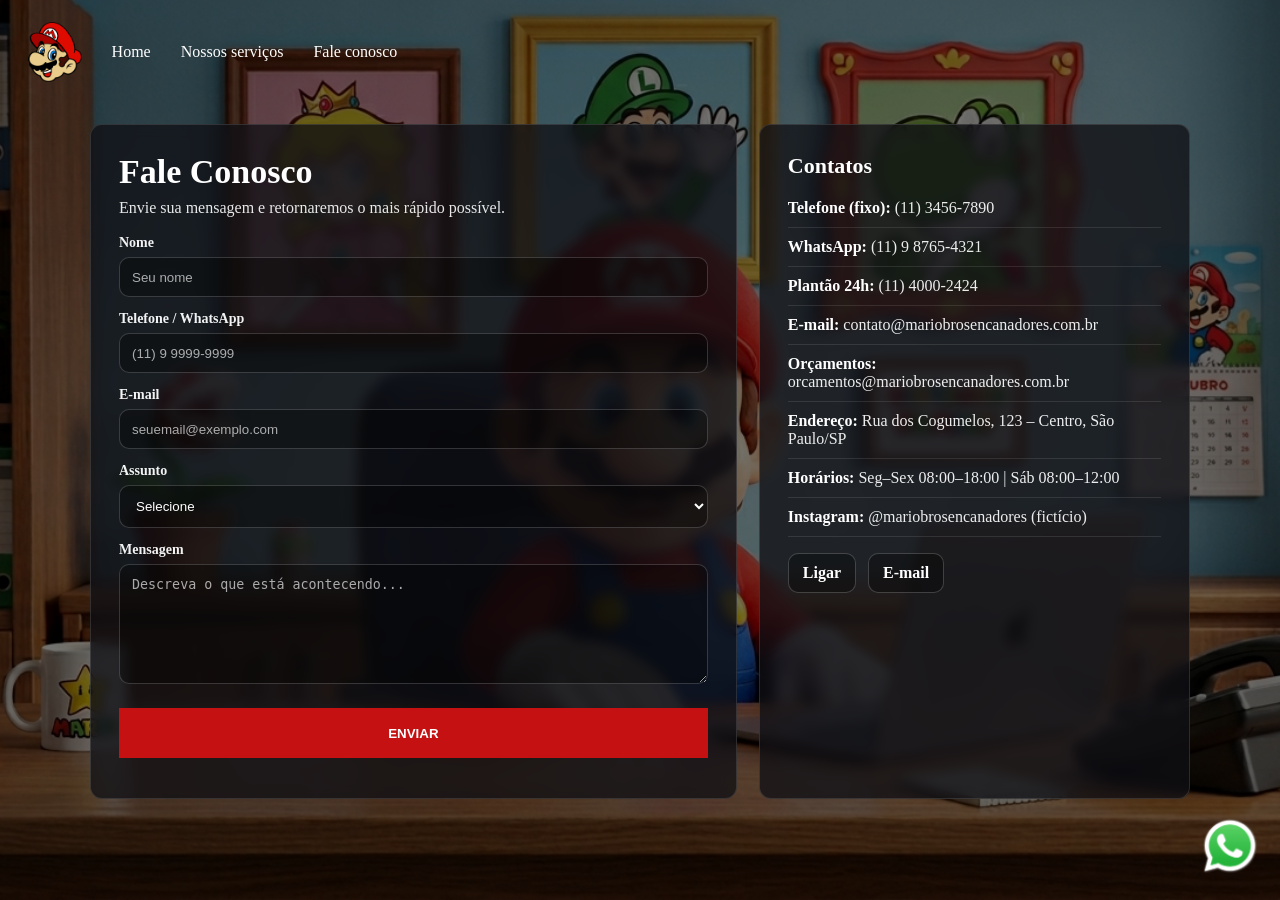
<file: fale-conosco.html>
<!DOCTYPE html>
<html lang="pt-br">
  <head>
    <meta charset="UTF-8" />
    <meta http-equiv="X-UA-Compatible" content="IE=edge" />
    <meta name="viewport" content="width=device-width, initial-scale=1.0" />
    <link rel="stylesheet" href="style.css" />
    <title>Fale Conosco</title>
  </head>

  <body class="fale-conosco">
    <div class="header">
      <img src="./img/logo-header.png" alt="logo mario" />
      <a href="index.html">Home</a>
      <a href="nossos-servicos.html">Nossos serviços</a>
      <a href="fale-conosco.html" aria-current="page">Fale conosco</a>
    </div>

    <!-- CONTEÚDO DA PÁGINA -->
    <main class="container-contato">
      <!-- FORMULÁRIO -->
      <section class="card-contato">
        <h1>Fale Conosco</h1>
        <p class="subtitulo">
          Envie sua mensagem e retornaremos o mais rápido possível.
        </p>

        <form id="form-contato">
          <div class="campo">
            <label for="nome">Nome</label>
            <input id="nome" name="nome" type="text" placeholder="Seu nome" />
          </div>

          <div class="campo">
            <label for="telefone">Telefone / WhatsApp</label>
            <input
              id="telefone"
              name="telefone"
              type="tel"
              placeholder="(11) 9 9999-9999"
            />
          </div>

          <div class="campo">
            <label for="email">E-mail</label>
            <input
              id="email"
              name="email"
              type="email"
              placeholder="seuemail@exemplo.com"
            />
          </div>

          <div class="campo">
            <label for="assunto">Assunto</label>
            <select id="assunto" name="assunto">
              <option value="">Selecione</option>
              <option value="vazamento">Vazamento</option>
              <option value="entupimento">Entupimento</option>
              <option value="instalacao">Instalação / Troca de peças</option>
              <option value="emergencia">Emergência</option>
              <option value="outro">Outro</option>
            </select>
          </div>

          <div class="campo">
            <label for="mensagem">Mensagem</label>
            <textarea
              id="mensagem"
              name="mensagem"
              rows="5"
              placeholder="Descreva o que está acontecendo..."
            ></textarea>
          </div>

          <button type="submit">Enviar</button>

          <p id="mensagem-sucesso" class="mensagem-sucesso"></p>
        </form>
      </section>

      <!-- INFORMAÇÕES DE CONTATO -->
      <aside class="card-contato card-infos">
        <h2>Contatos</h2>

        <ul class="lista-contatos">
          <li><strong>Telefone (fixo):</strong> (11) 3456-7890</li>
          <li><strong>WhatsApp:</strong> (11) 9 8765-4321</li>
          <li><strong>Plantão 24h:</strong> (11) 4000-2424</li>
          <li><strong>E-mail:</strong> contato@mariobrosencanadores.com.br</li>
          <li>
            <strong>Orçamentos:</strong> orcamentos@mariobrosencanadores.com.br
          </li>
          <li>
            <strong>Endereço:</strong> Rua dos Cogumelos, 123 – Centro, São
            Paulo/SP
          </li>
          <li>
            <strong>Horários:</strong> Seg–Sex 08:00–18:00 | Sáb 08:00–12:00
          </li>
          <li><strong>Instagram:</strong> @mariobrosencanadores (fictício)</li>
        </ul>

        <div class="acoes-contato">
          <a class="botao-secundario" href="tel:+551134567890">Ligar</a>
          <a
            class="botao-secundario"
            href="mailto:contato@mariobrosencanadores.com.br"
            >E-mail</a
          >
        </div>
      </aside>
    </main>

    <!-- WhatsApp flutuante (mantido do seu código) -->
    <a href="https://w.app/u3ayb6" class="link-whatsapp">
      <img src="./img/whatsapp.png" alt="link para whatsapp" />
    </a>

    <!-- se você já usa scripts.js no projeto, mantenha -->
    <script src="scripts.js"></script>
  </body>
</html>
</file>
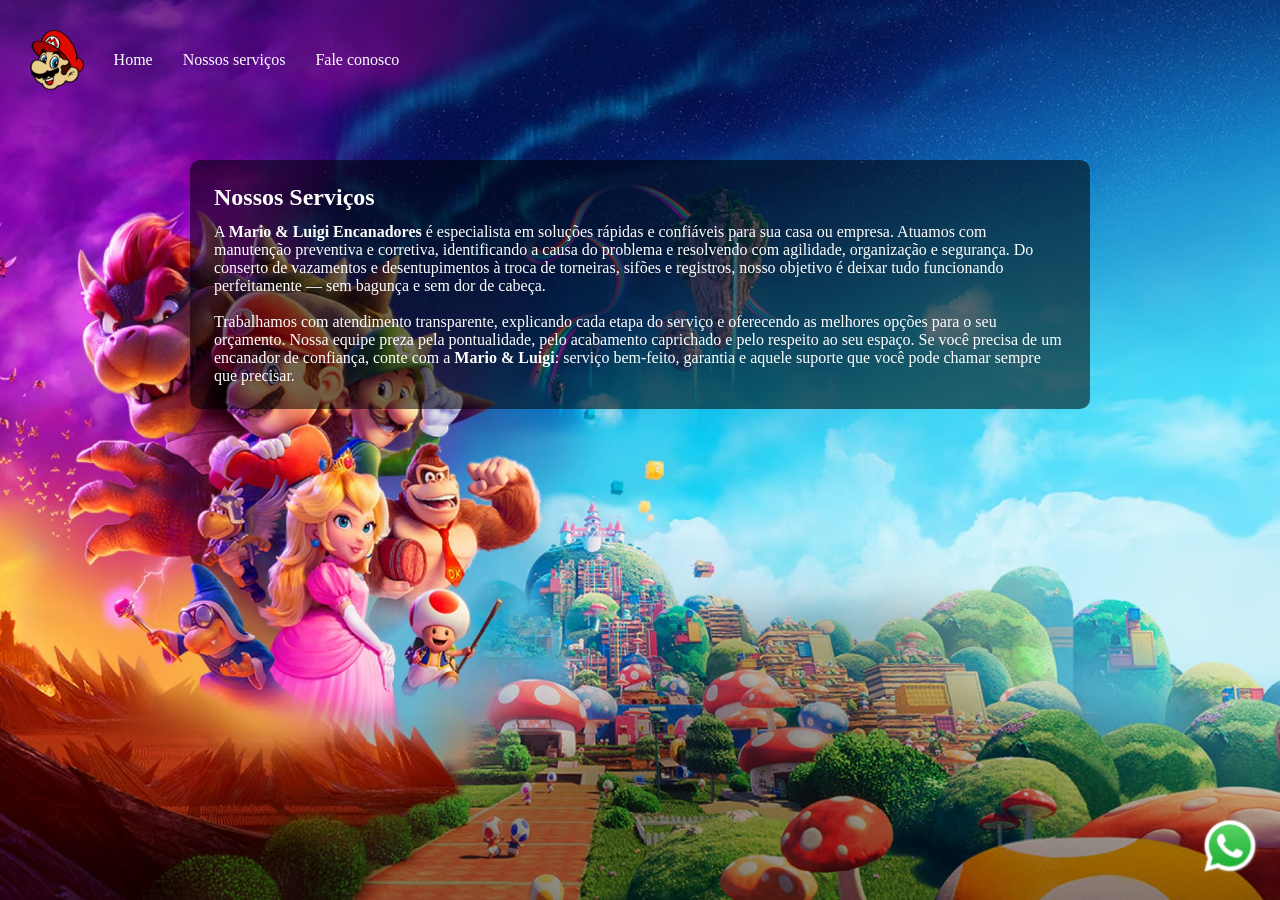
<file: nossos-servicos.html>
<!DOCTYPE html>
<html lang="pt-br">
  <head>
    <meta charset="UTF-8" />
    <meta http-equiv="X-UA-Compatible" content="IE=edge" />
    <meta name="viewport" content="width=device-width, initial-scale=1.0" />
    <link rel="stylesheet" href="style.css" />
    <title>Nossos Serviços</title>
  </head>

<body class="nossos-servicos">
    <div>

      <div class="header">
        <img src="./img/logo-header.png" alt="logo mario" />
        <a href="index.html">Home</a>
        <a href="nossos-servicos.html">Nossos serviços</a>
        <a href="fale-conosco.html">Fale conosco</a>
      </div>

      <section class="conteudo-servicos">
        <h1>Nossos Serviços</h1>
      
        <p>
          A <strong>Mario &amp; Luigi Encanadores</strong> é especialista em soluções
          rápidas e confiáveis para sua casa ou empresa. Atuamos com manutenção
          preventiva e corretiva, identificando a causa do problema e resolvendo com
          agilidade, organização e segurança. Do conserto de vazamentos e
          desentupimentos à troca de torneiras, sifões e registros, nosso objetivo é
          deixar tudo funcionando perfeitamente — sem bagunça e sem dor de cabeça.<br>
        </p>
      
        <p>
         <br> Trabalhamos com atendimento transparente, explicando cada etapa do serviço e
          oferecendo as melhores opções para o seu orçamento. Nossa equipe preza pela
          pontualidade, pelo acabamento caprichado e pelo respeito ao seu espaço. Se
          você precisa de um encanador de confiança, conte com a
          <strong>Mario &amp; Luigi</strong>: serviço bem-feito, garantia e aquele
          suporte que você pode chamar sempre que precisar.
        </p>
      </section>
      
    </div><a href="https://w.app/u3ayb6" class="link-whatsapp">
      <img src="./img/whatsapp.png" alt="link para whatsapp" />
    </a>




    <script src="scripts.js"></script>

  </body>
</html>
</file>
<file: style.css>
* {
   margin: 0;
   padding: 0;
   box-sizing: border-box; 
}

.logo-mario {
    height: 200px;
}

button {
    background-color: #c51111;
    color: white;
    border: 2px solid #c51111;
    width: 200px;
    height: 50px;
    cursor: pointer;
    text-transform: uppercase;
    font-weight: bold;
    margin-top: 30px;
    transition: 0.5s ease-in-out;   
}

button:hover {
    background-color: white;
    color: #c51111;

}


.mario-e-luigi {
    height: 500px;

}

body {
    height: 100vh;
   
}

.caixa-principal {
    width: 40%;
   
    
}

p {
    color: white;
}
.caixa-video {
    position: fixed;
    top: 0;
    z-index: -1;

}

video {
   min-width: 100vw;
    min-height: 100vh;
    object-fit: cover;
}

.mascara {
    height: 100%;
    width: 100%;
    background: linear-gradient(109deg, rgba(10, 12, 16, 0.99) 15%, rgba(10, 12, 16, 0.7) 50%, rgba(10, 12, 16, 0.99) 85%);
    position: fixed;
    top: 0;
}

.caixa-mae {
    display: flex;
    justify-content: space-around;
    align-items: center;
    padding: 100px;
    height: 100vh;

}

.link-whatsapp {
    position: fixed;
    right: 20px;
    bottom: 20px;
    z-index: 1000;
}

.link-whatsapp img {
    width: 60px;
}

.header{
    display: flex;
    align-items: center;
    gap: 30px;
    margin: 30px;
}

.header img {
    height: 60px;
    font-size: 24px;
    cursor: pointer;
}

.header a {
    text-decoration: none;
    color: white;
}

.header a:hover {
    color: #c51111;
    font-size: 26px;
    transition: 0.5s ease-in-out ;

}

.formulario-fale-conosco {
    background-color: white;
    display: flex;
    gap: 20px;
    flex-direction: column;
    position: fixed;
    top: 50%;
    transform: translateY(-50%); 
    left: -300px;
    padding: 20px;
    border-radius: 5px;
    transition: 0.5s ease-in-out;
    z-index: 1000;
}

input {
    height: 40px;
    border-radius: 5px;
    border: 1px solid gray;
    padding-left: 5px;
    outline-color: #18d80f;
}

textarea {
    width: 270px;
    height: 100px;
    border-radius: 5px;
    border: 1px solid gray;
    padding-left: 5px;
    outline-color: #18d80f;
}

.mascara-formulario{
    visibility: hidden;
    position: fixed;
    inset: 0;                 /* top:0; right:0; bottom:0; left:0 */
    width: 100vw;
    height: 100vh;            /* aqui é o principal */
    background: linear-gradient(
      109deg,
      rgba(10, 12, 16, 0.99) 15%,
      rgba(10, 12, 16, 0.7) 50%,
      rgba(10, 12, 16, 0.99) 85%
    );
    transition: visibility 0.5s ease-in-out;
    z-index: 999;             /* garante que fique por cima do site */
  }

.nossos-servicos .header{
    margin: 0;
    padding: 30px;
  }

.nossos-servicos{
    min-height: 100vh;
    background-image: url("./img/backgroud.jpeg");
    background-size: cover;
    background-position: center;
    background-repeat: no-repeat;
  }

  .conteudo-servicos{
    max-width: 900px;
    margin: 40px auto;
    padding: 24px;
    color: #fff;
    background: rgba(0,0,0,0.55);
    border-radius: 10px;
  }
  
  .conteudo-servicos h1{
    margin-bottom: 12px;
  }

  .fale-conosco .header{
    margin: 0;
    padding: 30px;
  }

  .fale-conosco {
    min-height: 100vh;
    background-image: url("./img/fale-conosco.png");
    background-size: cover;
    background-position: center;
    background-repeat: no-repeat;
  }

/* =========================
   PÁGINA FALE CONOSCO
   (não afeta o index)
   ========================= */

/* Coloque uma imagem de fundo se quiser:
   - Crie uma imagem em: ./img/background-contato.jpg
   - Ou troque o nome abaixo para a sua
*/
body.fale-conosco{
    min-height: 100vh;
    background-image: url("./img/fale-conosco.png");
    background-size: cover;
    background-position: center;
    background-repeat: no-repeat;
  }
  
  /* “máscara” escura por cima do fundo para dar contraste */
  body.fale-conosco::before{
    content: "";
    position: fixed;
    inset: 0;
    background: rgba(0,0,0,0.55);
    z-index: -1;
  }
  
  /* Header só desta página (tira margem 30px do seu .header global) */
  body.fale-conosco .header{
    margin: 0;
    padding: 22px 28px;
  }
  
  /* Layout principal (form + contatos) */
  .container-contato{
    width: min(1100px, 92%);
    margin: 20px auto 60px;
    display: grid;
    grid-template-columns: 1.2fr 0.8fr;
    gap: 22px;
  }
  
  /* Em telas menores: fica um embaixo do outro */
  @media (max-width: 900px){
    .container-contato{
      grid-template-columns: 1fr;
    }
  }
  
  /* Cards */
  .card-contato{
    background: rgba(15, 15, 20, 0.75);
    border: 1px solid rgba(255,255,255,0.12);
    border-radius: 12px;
    padding: 28px;
    backdrop-filter: blur(6px);
  }
  
  .card-contato h1{
    font-size: 34px;
    margin-bottom: 8px;
    color: #fff;
  }
  
  .card-contato h2{
    font-size: 22px;
    margin-bottom: 10px;
    color: #fff;
  }
  
  .subtitulo{
    color: rgba(255,255,255,0.9);
    margin-bottom: 18px;
  }
  
  /* Campos do formulário */
  .campo{
    display: flex;
    flex-direction: column;
    gap: 6px;
    margin-bottom: 14px;
  }
  
  .campo label{
    font-weight: 700;
    font-size: 14px;
    color: rgba(255,255,255,0.95);
  }
  
  /* inputs/textarea/select só dentro do card */
  .card-contato input,
  .card-contato select,
  .card-contato textarea{
    width: 100%;
    border-radius: 10px;
    border: 1px solid rgba(255,255,255,0.18);
    background: rgba(0,0,0,0.35);
    color: #fff;
    padding: 12px 12px;
    outline: none;
  }
  
  .card-contato textarea{
    resize: vertical;
    min-height: 120px;
  }
  
  .card-contato input::placeholder,
  .card-contato textarea::placeholder{
    color: rgba(255,255,255,0.65);
  }
  
  /* foco */
  .card-contato input:focus,
  .card-contato select:focus,
  .card-contato textarea:focus{
    border-color: rgba(197, 17, 17, 0.9);
    box-shadow: 0 0 0 3px rgba(197, 17, 17, 0.25);
  }
  
  /* Botão (aproveita seu estilo, mas garante largura total aqui) */
  body.fale-conosco button{
    width: 100%;
    margin-top: 10px;
  }
  
  /* Mensagem de sucesso (se usar no JS) */
  .mensagem-sucesso{
    margin-top: 12px;
    font-weight: 700;
    color: #7CFF7C;
  }
  
  /* Lista de contatos */
  .lista-contatos{
    list-style: none;
    margin-top: 10px;
    padding-left: 0;
  }
  
  .lista-contatos li{
    padding: 10px 0;
    border-bottom: 1px solid rgba(255,255,255,0.10);
    color: rgba(255,255,255,0.92);
  }
  
  .lista-contatos li strong{
    color: #fff;
  }
  
  /* Botões/links de ação (Ligar / E-mail) */
  .acoes-contato{
    display: flex;
    gap: 12px;
    margin-top: 16px;
    flex-wrap: wrap;
  }
  
  .botao-secundario{
    display: inline-block;
    padding: 10px 14px;
    border-radius: 10px;
    border: 1px solid rgba(255,255,255,0.20);
    background: rgba(0,0,0,0.35);
    color: #fff;
    text-decoration: none;
    font-weight: 700;
    transition: 0.2s ease-in-out;
  }
  
  .botao-secundario:hover{
    border-color: rgba(197, 17, 17, 0.9);
    color: #fff;
    transform: translateY(-1px);
  }
  
  /* WhatsApp flutuante (você já tem, mantive só por garantia de z-index) */
  body.fale-conosco .link-whatsapp{
    z-index: 2000;
  }

  @media (max-width: 768px) {
    .caixa-mae{
      flex-direction: column;   /* empilha (texto em cima, imagem embaixo) */
      padding: 20px;            /* tira o padding gigante */
      height: auto;             /* evita cortar conteúdo */
      gap: 20px;
      text-align: center;
    }
  
    .caixa-principal{
      width: 100%;              /* em vez de 40% */
    }
  
    .logo-mario{
      height: 140px;            /* menor no celular */
    }
  
    .mario-e-luigi{
      height: auto;             /* remove altura fixa */
      width: min(320px, 85vw);  /* limita e adapta à tela */
      display: block;
      margin: 0 auto;
    }
  
    .header{
      margin: 0;                /* seu header tinha margin: 30px */
      padding: 16px;
      flex-wrap: wrap;          /* permite quebrar linha */
      justify-content: center;
      gap: 16px;
    }
  
    .header a{
      font-size: 16px;          /* evita estourar */
    }
  
    button.botao-entre-em-contato{
      width: 100%;
      max-width: 320px;
    }
  }

  /* estado fechado (PC) - você já usa left:-300px */
.formulario-fale-conosco{
    z-index: 1000;
  }
  
  /* CELULAR: vira bottom sheet */
  @media (max-width: 768px){
    .formulario-fale-conosco{
      left: 50% !important;              /* centraliza no celular */
      top: auto !important;              /* não usa mais top 50% */
      bottom: 0;
      width: min(94vw, 420px);
      max-height: 85vh;
      overflow: auto;
  
      transform: translate(-50%, 110%);  /* começa fora da tela (embaixo) */
      border-radius: 16px 16px 0 0;
    }
  }

  @media (max-width: 768px){
    .header{
      gap: 12px;
      padding: 12px 14px;
    }
  
    .header a{
      font-size: 14px;
      white-space: nowrap; /* evita quebrar palavras */
    }
  
    .header img{
      height: 44px;
    }
  }
</file>
